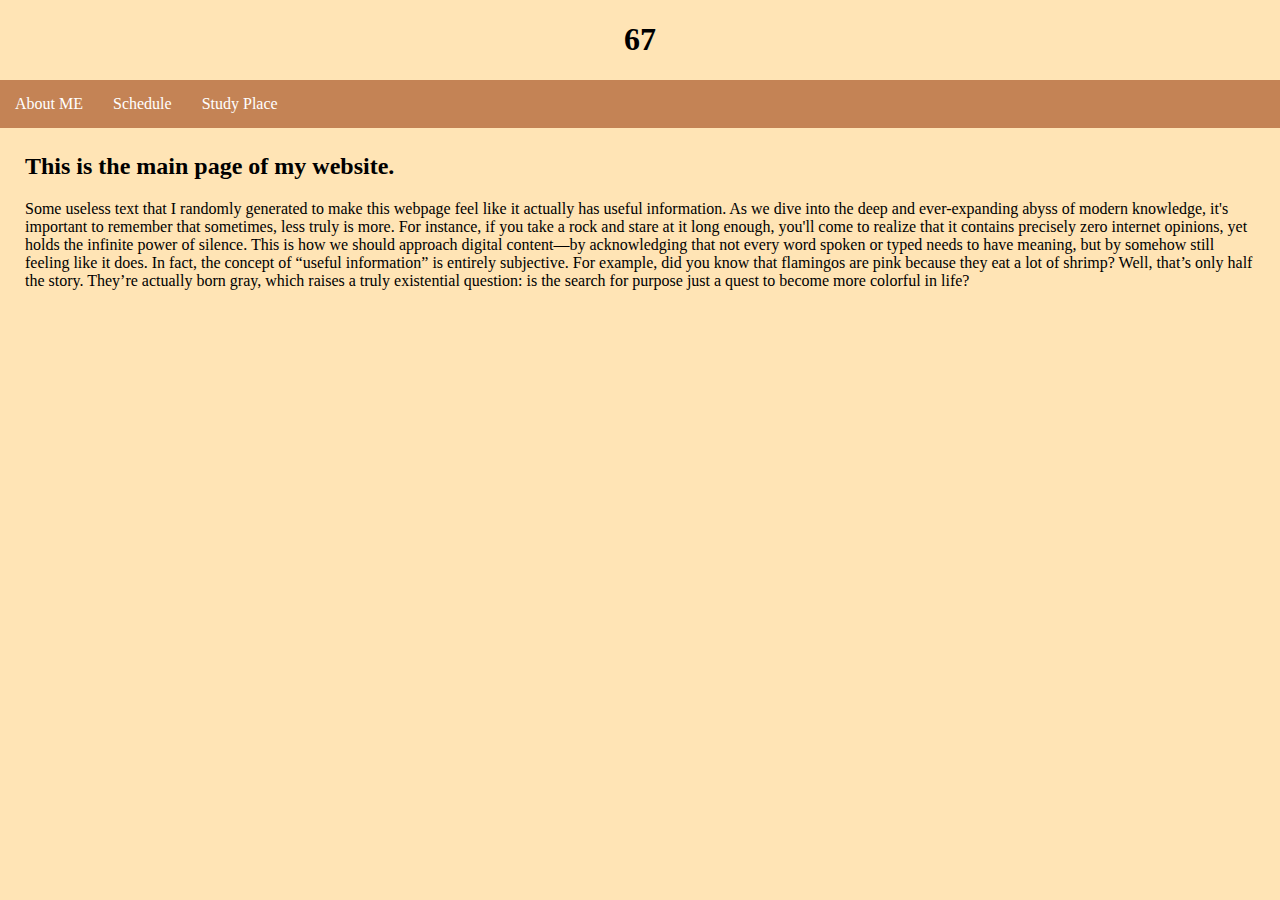
<file: index.html>
<!DOCTYPE html>
<head>
    <link rel="stylesheet" href="style.css">

    <title>My first Webpage</title>
</head>
<body>

    <h1>
        67
    </h1>

    <nav class = "navbar">
        <ul>
            <li> <a href="about.html"> About ME </a> </li>
            <li> <a href="schedule.html"> Schedule </a> </li>
            <li> <a href="aitu.html"> Study Place </a> </li>
        </ul>
    </nav>

    <main>
        <h2>
            This is the main page of my website.
        </h2>
        <p>
            Some useless text that I randomly generated to make this webpage feel like it actually has useful information. As we dive into the deep and ever-expanding abyss of modern knowledge, it's important to remember that sometimes, less truly is more. For instance, if you take a rock and stare at it long enough, you'll come to realize that it contains precisely zero internet opinions, yet holds the infinite power of silence. This is how we should approach digital content—by acknowledging that not every word spoken or typed needs to have meaning, but by somehow still feeling like it does. 
            In fact, the concept of “useful information” is entirely subjective. For example, did you know that flamingos are pink because they eat a lot of shrimp? Well, that’s only half the story. They’re actually born gray, which raises a truly existential question: is the search for purpose just a quest to become more colorful in life?
        </p>
    </main>
</body>
</html>
</file>
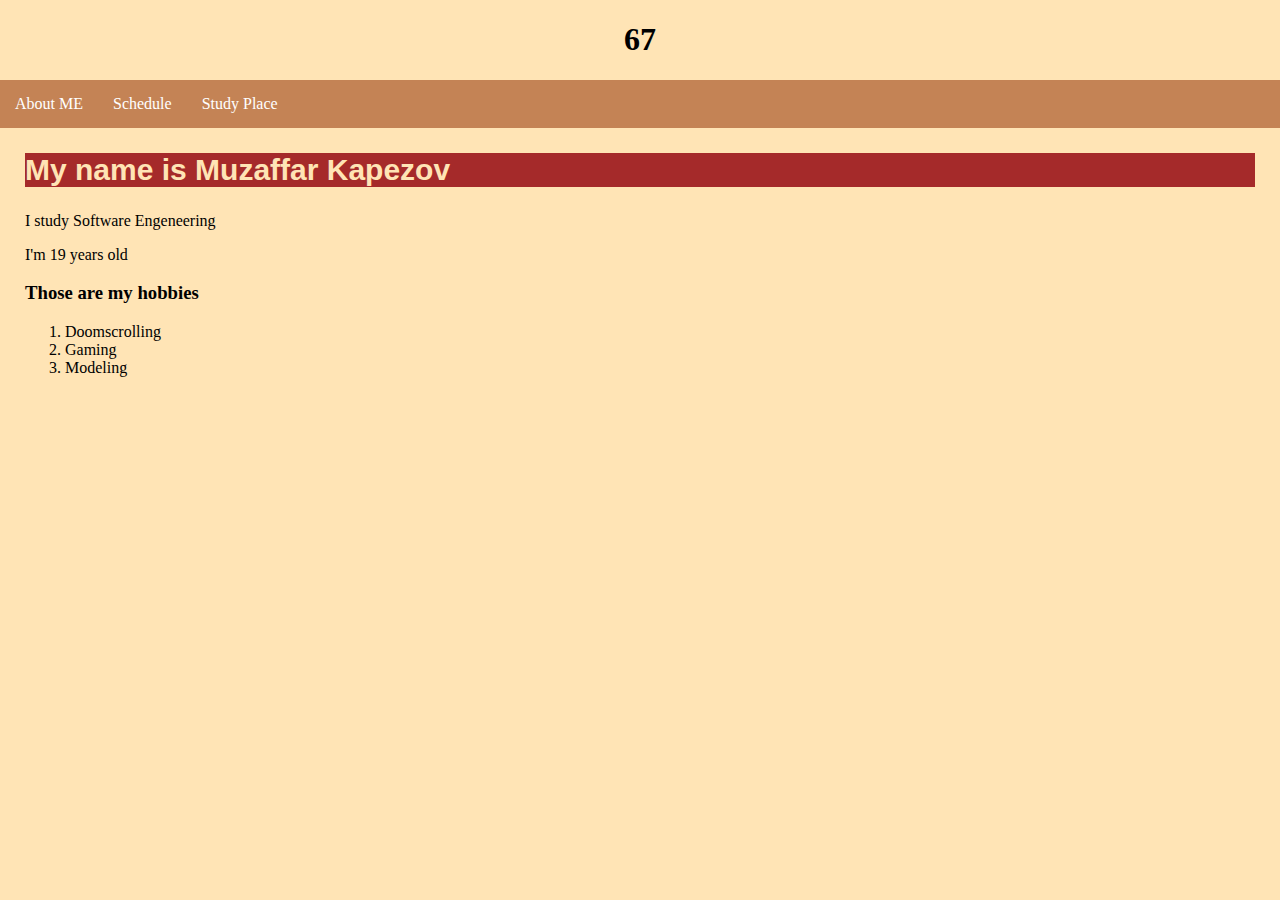
<file: about.html>
<!DOCTYPE html>
<head>
    <link rel="stylesheet" href="style.css">

    <title>My first Webpage</title>
</head>
<body>

    <h1>
        67
    </h1>

    <nav class = "navbar">
        <ul>
            <li> <a href="about.html"> About ME </a> </li>
            <li> <a href="schedule.html"> Schedule </a> </li>
            <li> <a href="aitu.html"> Study Place </a> </li>
        </ul>
    </nav>

    <main>
        <h2 id="my-info">
            My name is Muzaffar Kapezov
        </h2>
        <p>
            I study Software Engeneering
        </p>
        <p>
            I'm 19 years old
        </p>

        <h3>
            Those are my hobbies
        </h3>

        <ol>
            <li>
                Doomscrolling
            </li>
            <li>
                Gaming
            </li>
            <li>
                Modeling
            </li>
        </ol>

    </main>
</body>
</html>
</file>
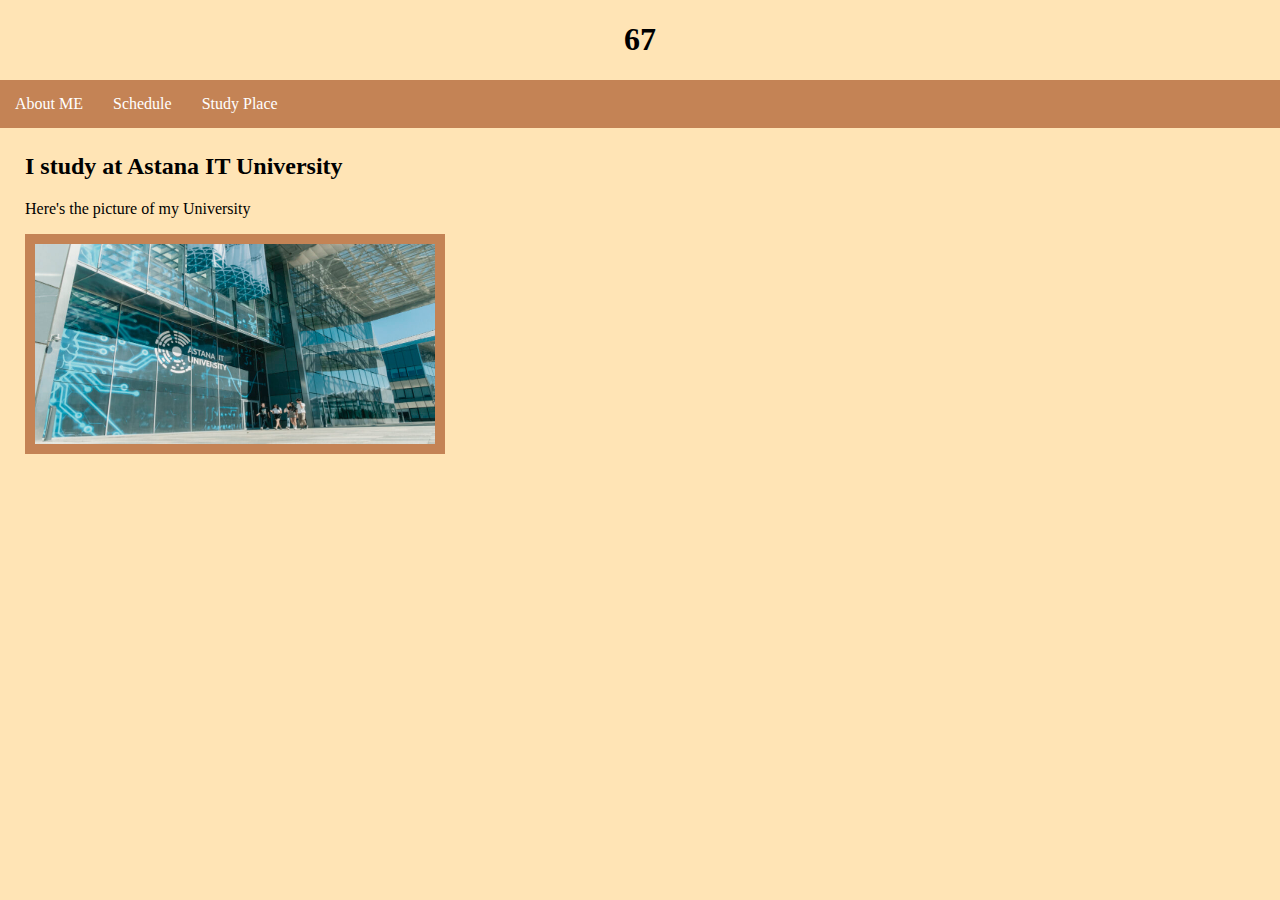
<file: aitu.html>
<!DOCTYPE html>
<head>
    <link rel="stylesheet" href="style.css">

    <title>My first Webpage</title>
</head>
<body>

    <h1>
        67
    </h1>

    <nav class = "navbar">
        <ul>
            <li> <a href="about.html"> About ME </a> </li>
            <li> <a href="schedule.html"> Schedule </a> </li>
            <li> <a href="aitu.html"> Study Place </a> </li>
        </ul>
    </nav>

    <main>
        <h2>
            I study at Astana IT University
        </h2>
        <p>Here's the picture of my University</p>
        <img src="aitu_image.png" class="image-layout">

    </main>
</body>
</html>
</file>
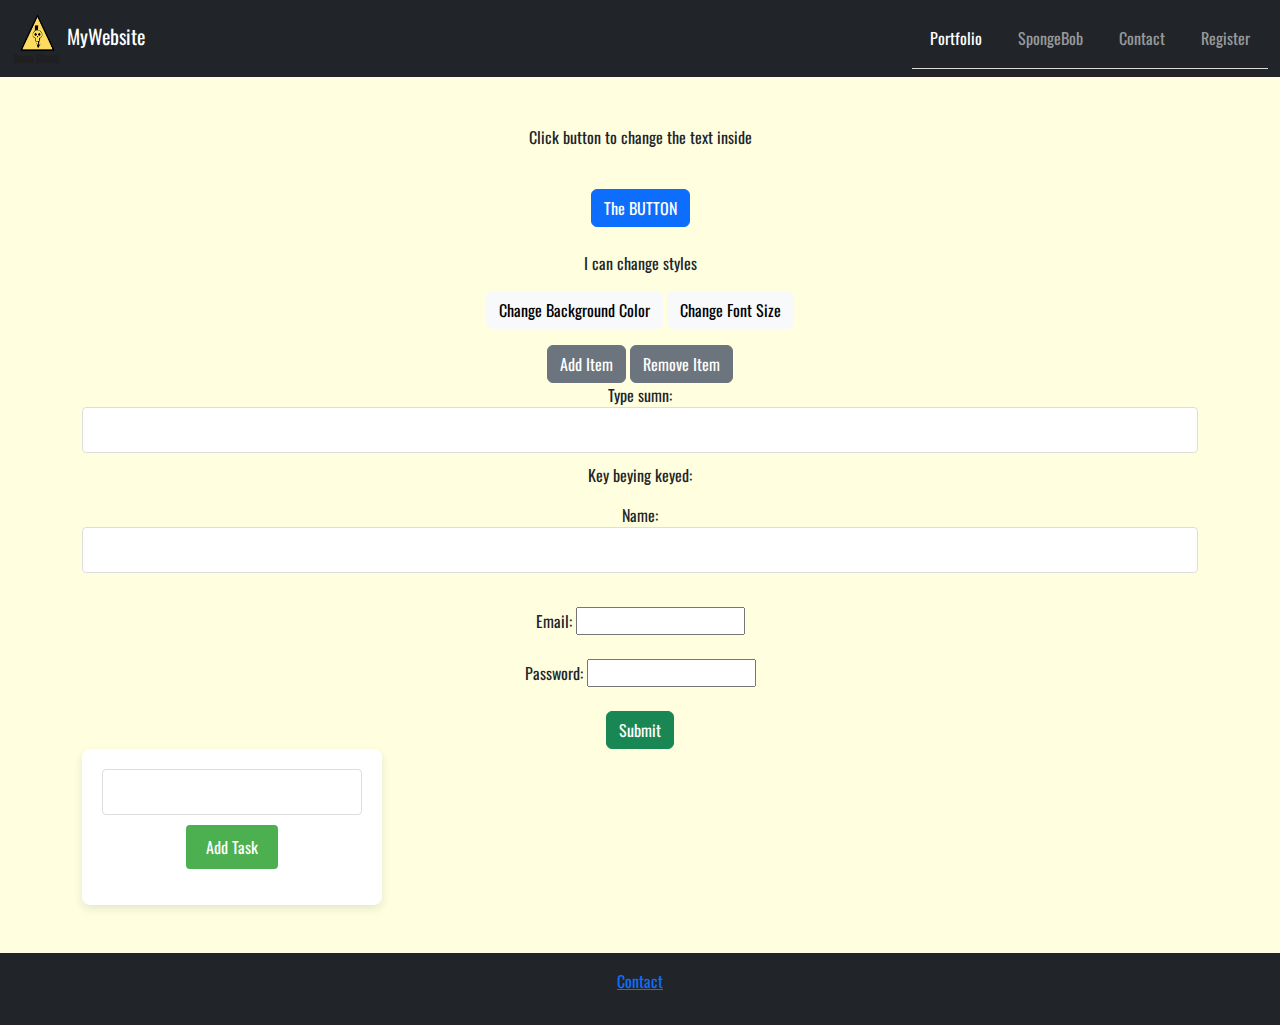
<file: assignment6.html>
<!DOCTYPE html>
<html lang="en">

<head>
    <meta charset="UTF-8">
    <meta name="viewport" content="width=device-width, initial-scale=1.0">
    <title>My First Webpage</title>

    <link href="https://cdn.jsdelivr.net/npm/bootstrap@5.3.3/dist/css/bootstrap.min.css" rel="stylesheet">

    <link rel="stylesheet" href="css_files/style.css">
    <link rel="stylesheet" href="css_files/assignment6.css">
    <link
        href="https://fonts.googleapis.com/css2?family=Roboto&family=DIN+Condensed&family=Oswald&family=Montserrat&display=swap"
        rel="stylesheet">
</head>

<body>

    <nav class="navbar navbar-expand-lg navbar-dark bg-dark">
        <div class="container-fluid">
            <a class="navbar-brand" href="index.html">
                <img src="images/Boneshock.png" alt="logo" width="50" height="50"
                    class="d-inline-block align-text-center">
                MyWebsite
            </a>

            <button class="navbar-toggler" type="button" data-bs-toggle="collapse" data-bs-target="#navbarNav">
                <span class="navbar-toggler-icon"></span>
            </button>

            <div class="collapse navbar-collapse justify-content-end" id="navbarNav">
                <ul class="navbar-nav">
                    <li class="nav-item"><a class="nav-link active" href="about.html">Portfolio</a></li>
                    <li class="nav-item"><a class="nav-link" href="spongebob.html">SpongeBob</a></li>
                    <li class="nav-item"><a class="nav-link" href="#footer-nav">Contact</a></li>
                    <li class="nav-item"><a class="nav-link" href="register.html">Register</a></li>
                </ul>
            </div>
        </div>
    </nav>

    <main class="container my-5 text-center">
        <div class="mb-3">
            <p id="text">Click button to change the text inside</p>
        </div>
        <br>
        <div>
            <button type="submit" class="btn btn-primary" onclick="changeText()">The BUTTON</button>
        </div>

        <br>

        <div id="container">
            <p id="text2">I can change styles</p>
            <button type="button" class="btn btn-light" id="changeColor">Change Background Color</button>
            <button type="button" class="btn btn-light" id="changeFontSize">Change Font Size</button>
        </div>

        <div>
            <ul id="itemList">

            </ul>

            <button type="button" class="btn btn-secondary" id="addItemButton">Add Item</button>
            <button type="button" class="btn btn-secondary" id="removeItemButton">Remove Item</button>
        </div>

        <div>
            <div id="joyBox">

            </div>
        </div>

        <div>
            <label for="inputField">Type sumn: </label>
            <input type="text" id="inputField">

            <p>Key beying keyed: <span id="displayValue"> </span></p>
        </div>

        <div>
            <form id="myForm" onsubmit="return validateForm()">
                <label for="name">Name:</label>
                <input type="text" id="name" name="name">
                <br><br>

                <label for="email">Email:</label>
                <input type="email" id="email" name="email">
                <br><br>

                <label for="password">Password:</label>
                <input type="password" id="password" name="password">
                <br><br>

                <input class="btn btn-success" type="submit" value="Submit">
            </form>

            <div id="error_message" class="error"></div>
        </div>

        <div class="app-container">
            <input type="text" id="taskInput">
            <button id="addTaskBtn">Add Task</button>
            <ul id="taskList"></ul>
        </div>
    </main>
    <!-- Footer -->
    <footer id="footer-nav" class="bg-dark text-white text-center py-3">
        <p><a href="contact.html">Contact</a></p>
    </footer>

    <!-- Bootstrap JS -->
    <script src="https://cdn.jsdelivr.net/npm/bootstrap@5.3.3/dist/js/bootstrap.bundle.min.js"></script>

    <script src="js_files/assignment6.js"></script>
</body>

</html>
</file>
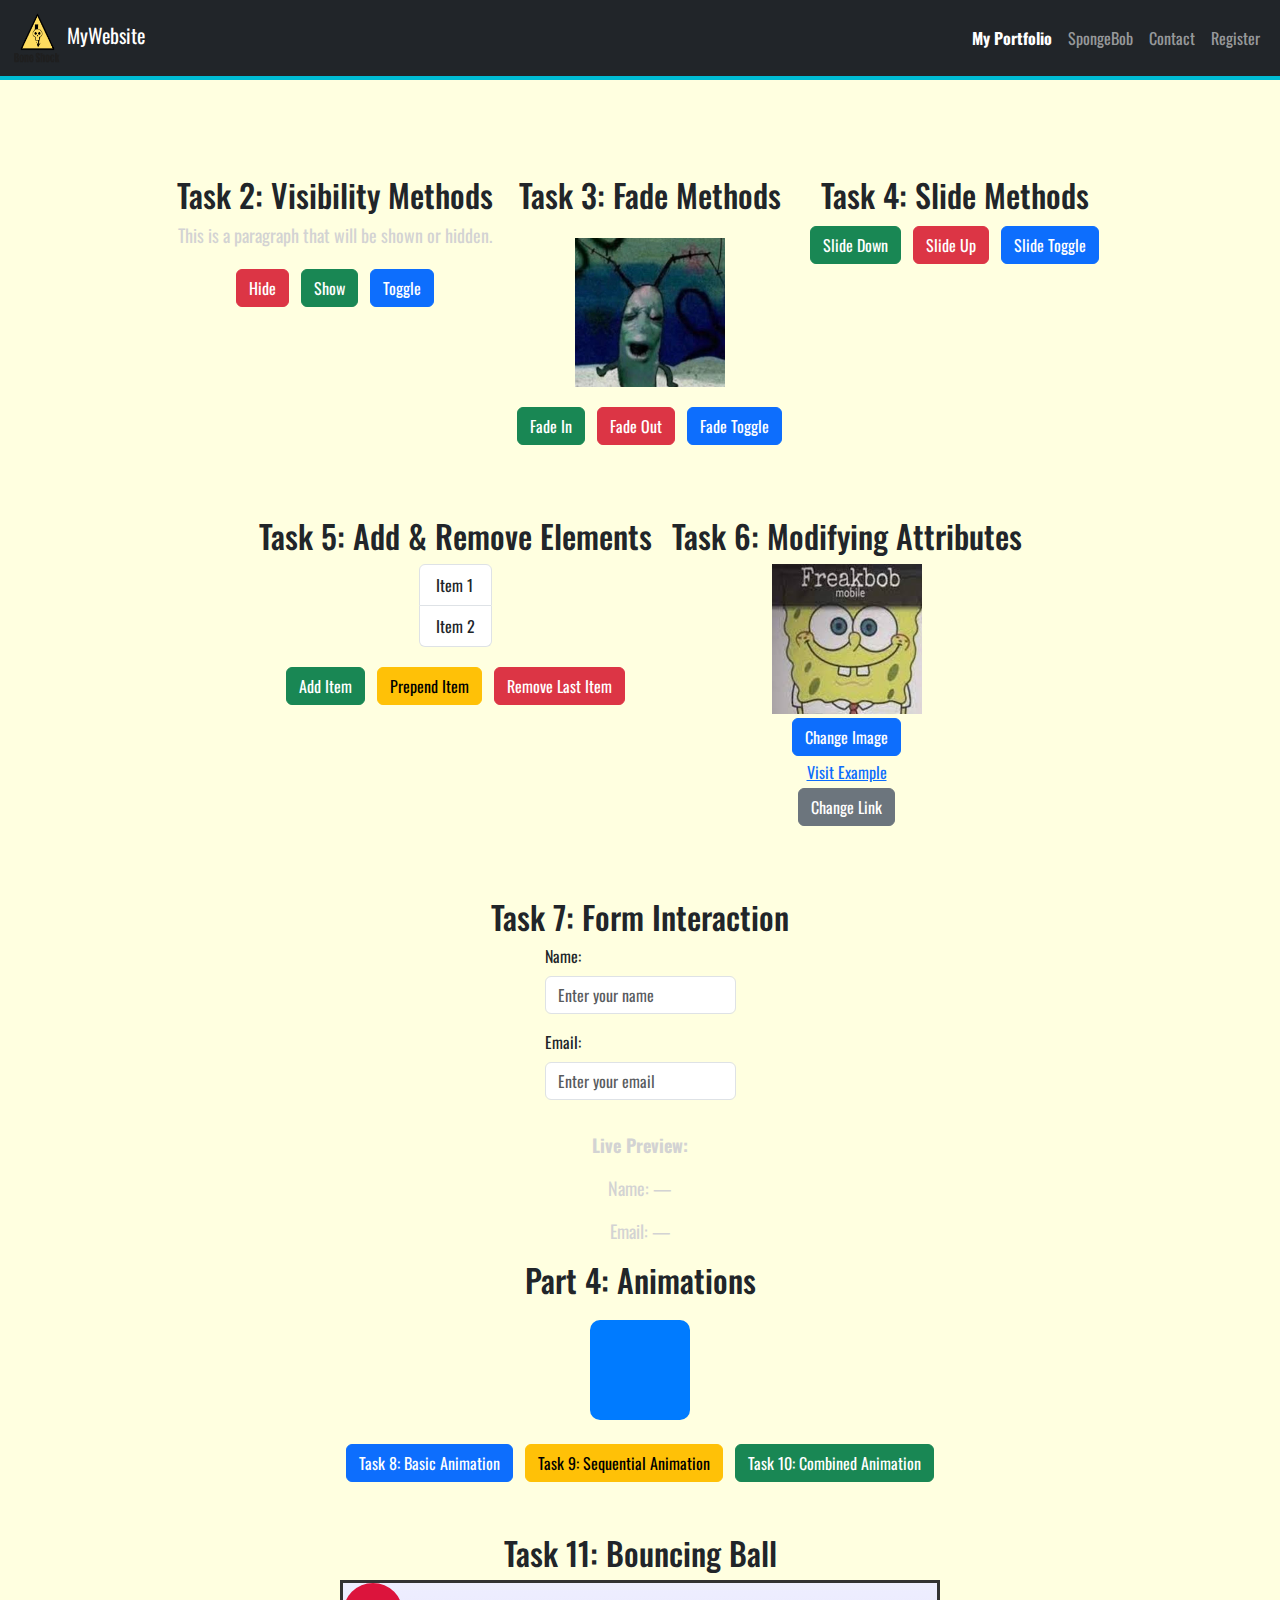
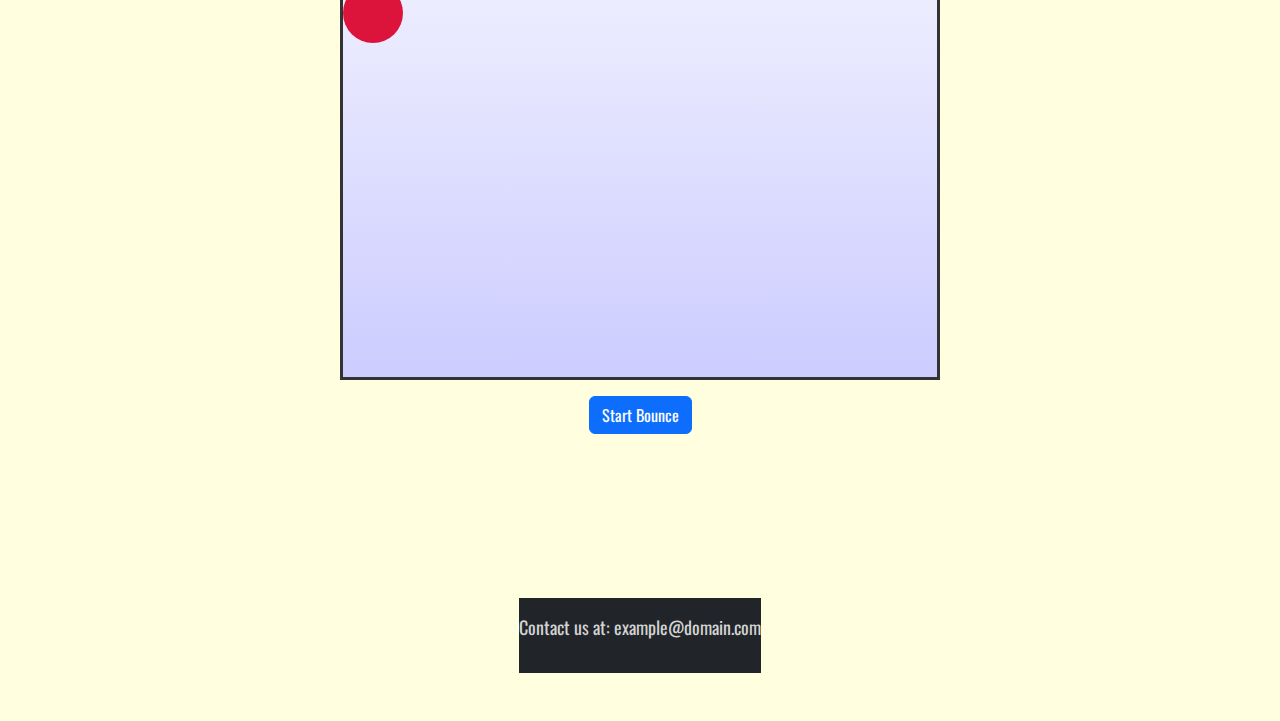
<file: assignment7.html>
<!DOCTYPE html>
<html lang="en">

<head>
    <meta charset="UTF-8">
    <meta name="viewport" content="width=device-width, initial-scale=1.0">
    <title>My First Webpage</title>

    <!-- Bootstrap CSS -->
    <link href="https://cdn.jsdelivr.net/npm/bootstrap@5.3.3/dist/css/bootstrap.min.css" rel="stylesheet">

    <!-- Custom CSS -->
    <link rel="stylesheet" href="css_files/style.css">
    <link rel="stylesheet" href="css_files/typography.css">

    <!-- Google Fonts -->
    <link
        href="https://fonts.googleapis.com/css2?family=Roboto&family=DIN+Condensed&family=Oswald&family=Montserrat&display=swap"
        rel="stylesheet">

    <script src="https://code.jquery.com/jquery-3.6.0.min.js"></script>
</head>

<body>

    <!-- NAVBAR -->
    <nav class="navbar navbar-expand-lg navbar-dark bg-dark">
        <div class="container-fluid">
            <a class="navbar-brand" href="index.html">
                <img src="images/Boneshock.png" alt="logo" width="50" height="50"
                    class="d-inline-block align-text-center">
                MyWebsite
            </a>

            <button class="navbar-toggler" type="button" data-bs-toggle="collapse" data-bs-target="#navbarNav">
                <span class="navbar-toggler-icon"></span>
            </button>

            <div class="collapse navbar-collapse justify-content-end" id="navbarNav">
                <ul class="navbar-nav">
                    <li class="nav-item"><a class="nav-link active" href="about.html">Portfolio</a></li>
                    <li class="nav-item"><a class="nav-link" href="spongebob.html">SpongeBob</a></li>
                    <li class="nav-item"><a class="nav-link" href="#footer-nav">Contact</a></li>
                    <li class="nav-item"><a class="nav-link" href="register.html">Register</a></li>
                </ul>
            </div>
        </div>
    </nav>


    <!-- MAIN -->
    <main class="container my-5 text-center">
        <main class="container my-5 text-center">

            <!-- Task 2: Visibility Methods -->
            <section id="visibility-demo" class="mb-5">
                <h2>Task 2: Visibility Methods</h2>
                <p id="myParagraph">This is a paragraph that will be shown or hidden.</p>
                <button id="hideBtn" class="btn btn-danger m-1">Hide</button>
                <button id="showBtn" class="btn btn-success m-1">Show</button>
                <button id="toggleBtn" class="btn btn-primary m-1">Toggle</button>
            </section>

            <!-- Task 3: Fade Methods -->
            <section id="fade-demo" class="mb-5">
                <h2>Task 3: Fade Methods</h2>
                <img id="myImage"
                    src="images\Spongebob\where-did-this-image-come-from-and-why-is-it-so-popular-v0-q5y7lmvv6j5e1.png"
                    alt="Example Image" width="150" class="my-3">
                <br>
                <button id="fadeInBtn" class="btn btn-success m-1">Fade In</button>
                <button id="fadeOutBtn" class="btn btn-danger m-1">Fade Out</button>
                <button id="fadeToggleBtn" class="btn btn-primary m-1">Fade Toggle</button>
            </section>

            <!-- Task 4: Slide Methods -->
            <section id="slide-demo">
                <h2>Task 4: Slide Methods</h2>
                <button id="slideDownBtn" class="btn btn-success m-1">Slide Down</button>
                <button id="slideUpBtn" class="btn btn-danger m-1">Slide Up</button>
                <button id="slideToggleBtn" class="btn btn-primary m-1">Slide Toggle</button>

                <div id="panel" class="mt-3 p-3 bg-light border" style="display:none;">
                    <p>This is a collapsible panel controlled by slide methods.</p>
                </div>
            </section>

            <!-- Task 5: Add & Remove Elements -->
            <section id="list-demo" class="mb-5 text-center">
                <h2>Task 5: Add & Remove Elements</h2>

                <ul id="myList" class="list-group d-inline-block text-start mb-3">
                    <li class="list-group-item">Item 1</li>
                    <li class="list-group-item">Item 2</li>
                </ul>
                <br>

                <button id="addItemBtn" class="btn btn-success m-1">Add Item</button>
                <button id="prependItemBtn" class="btn btn-warning m-1">Prepend Item</button>
                <button id="removeItemBtn" class="btn btn-danger m-1">Remove Last Item</button>
            </section>


            <!-- Task 6: Modifying Attributes -->
            <section id="attribute-demo" class="mb-5">
                <h2>Task 6: Modifying Attributes</h2>
                <img id="switchImage" src="images\Spongebob\freakbob.png" width="150">
                <br>
                <button id="changeImageBtn" class="btn btn-primary m-1">Change Image</button>
                <br>
                <a id="myLink" href="https://admission.astanait.edu.kz/" target="_blank">Visit Example</a>
                <br>
                <button id="changeLinkBtn" class="btn btn-secondary m-1">Change Link</button>
            </section>

            <!-- Task 7: Form Interaction -->
            <section id="form-demo" class="mb-5">
                <h2>Task 7: Form Interaction</h2>
                <form id="userForm" class="d-inline-block text-start">
                    <div class="mb-3">
                        <label for="nameInput" class="form-label">Name:</label>
                        <input type="text" id="nameInput" class="form-control" placeholder="Enter your name">
                    </div>
                    <div class="mb-3">
                        <label for="emailInput" class="form-label">Email:</label>
                        <input type="email" id="emailInput" class="form-control" placeholder="Enter your email">
                    </div>
                </form>

                <div id="liveOutput" class="mt-3">
                    <p><strong>Live Preview:</strong></p>
                    <p>Name: <span id="displayName">—</span></p>
                    <p>Email: <span id="displayEmail">—</span></p>
                </div>

                <!-- Task 8–10: jQuery Animations -->
                <section id="animation-demo" class="mb-5 text-center">
                    <h2>Part 4: Animations</h2>

                    <div id="animateBox" style="
                    width: 100px;
                    height: 100px;
                    background-color: #007bff;
                    position: relative;
                    margin: 20px auto;
                    border-radius: 10px;"></div>

                    <button id="basicAnimBtn" class="btn btn-primary m-1">Task 8: Basic Animation</button>
                    <button id="sequentialAnimBtn" class="btn btn-warning m-1">Task 9: Sequential Animation</button>
                    <button id="combinedAnimBtn" class="btn btn-success m-1">Task 10: Combined Animation</button>
                </section>

                <!-- Task 11: Bouncing Ball -->
                <section id="ball-demo" class="text-center mb-5">
                    <h2>Task 11: Bouncing Ball</h2>

                    <div id="ball-container"
                        style="width: 600px; height: 400px; border: 3px solid #333; position: relative; margin: 0 auto; overflow: hidden; background: linear-gradient(180deg, #eef, #ccf);">

                        <div id="ball"
                            style="width:60px; height:60px; background-color:crimson; border-radius:50%; position:absolute; left:0; top:0;">
                        </div>
                    </div>

                    <button id="startBounceBtn" class="btn btn-primary mt-3">Start Bounce</button>
                </section>

        </main>


        <!-- FOOTER -->
        <footer id="footer-nav" class="bg-dark text-white text-center py-3">
            <p>Contact: 241318@astanait.edu.kz</p>
        </footer>

        <!-- Bootstrap JS -->
        <script src="https://cdn.jsdelivr.net/npm/bootstrap@5.3.3/dist/js/bootstrap.bundle.min.js"></script>

        <script src="js_files/jquery.js"></script>
</body>

</html>
</file>
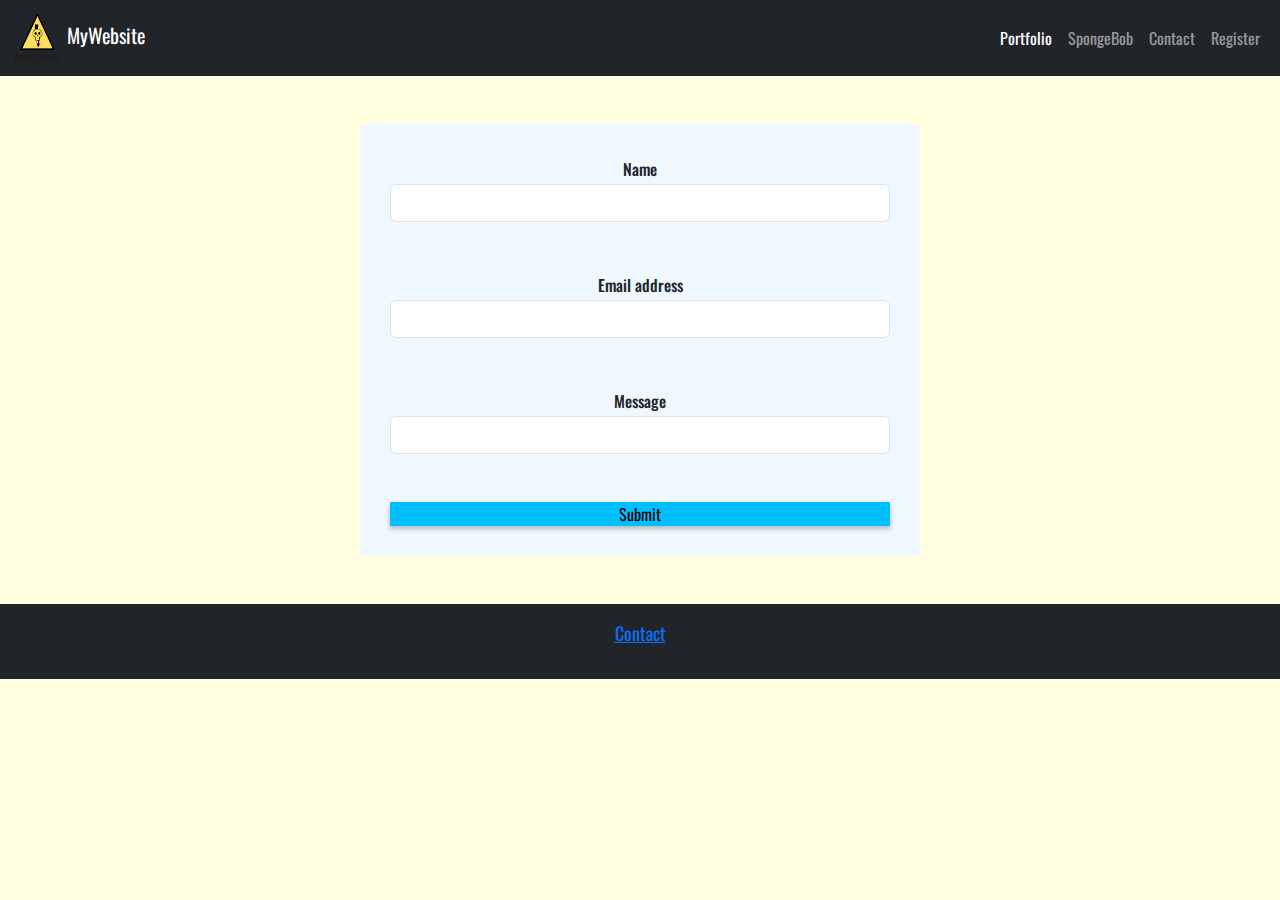
<file: contact.html>
<!DOCTYPE html>
<html lang="en">

<head>
    <meta charset="UTF-8">
    <meta name="viewport" content="width=device-width, initial-scale=1.0">
    <title>My First Webpage</title>

    <link href="https://cdn.jsdelivr.net/npm/bootstrap@5.3.3/dist/css/bootstrap.min.css" rel="stylesheet">

    <link rel="stylesheet" href="css_files/style.css">
    <link rel="stylesheet" href="css_files/typography.css">
    <link rel="stylesheet" href="css_files/contact.css">
    <link
        href="https://fonts.googleapis.com/css2?family=Roboto&family=DIN+Condensed&family=Oswald&family=Montserrat&display=swap"
        rel="stylesheet">
</head>

<body>

    <nav class="navbar navbar-expand-lg navbar-dark bg-dark">
        <div class="container-fluid">
            <a class="navbar-brand" href="index.html">
                <img src="images/Boneshock.png" alt="logo" width="50" height="50"
                    class="d-inline-block align-text-center">
                MyWebsite
            </a>

            <button class="navbar-toggler" type="button" data-bs-toggle="collapse" data-bs-target="#navbarNav">
                <span class="navbar-toggler-icon"></span>
            </button>

            <div class="collapse navbar-collapse justify-content-end" id="navbarNav">
                <ul class="navbar-nav">
                    <li class="nav-item"><a class="nav-link active" href="about.html">Portfolio</a></li>
                    <li class="nav-item"><a class="nav-link" href="spongebob.html">SpongeBob</a></li>
                    <li class="nav-item"><a class="nav-link" href="#footer-nav">Contact</a></li>
                    <li class="nav-item"><a class="nav-link" href="register.html">Register</a></li>
                </ul>
            </div>
        </div>
    </nav>

    <main class="container my-5 text-center">
        <div>

            <form id="contact" method="POST">

                <div class="form-group">
                    <label for="name">Name</label>
                    <input type="name" class="form-control" id="name" aria-describedby="emailHelp" required>
                    <div class="invalid-feedback">
                        you wrong
                    </div>
                </div>
                <br><br>

                <div class="form-group">
                    <label for="mail">Email address</label>
                    <input type="email" class="form-control" id="mail" aria-describedby="emailHelp">
                    <div class="invalid-feedback">
                        you wrong
                    </div>
                </div>
                <br><br>

                <div class="form-group">
                    <label for="msg">Message</label>
                    <input type="msg" class="form-control" id="msg" aria-describedby="emailHelp" required
                        maxlength="50">
                    <div class="invalid-feedback">
                        you wrong
                    </div>
                </div>
                <br><br>
                <button type="submit">Submit</button>
            </form>

        </div>
    </main>

    <!-- Footer -->
    <footer id="footer-nav" class="bg-dark text-white text-center py-3">
        <p><a href="contact.html">Contact</a></p>
    </footer>

    <!-- Bootstrap JS -->
    <script src="https://cdn.jsdelivr.net/npm/bootstrap@5.3.3/dist/js/bootstrap.bundle.min.js"></script>

    <script src="js_files/validation.js"></script>
</body>

</html>
</file>
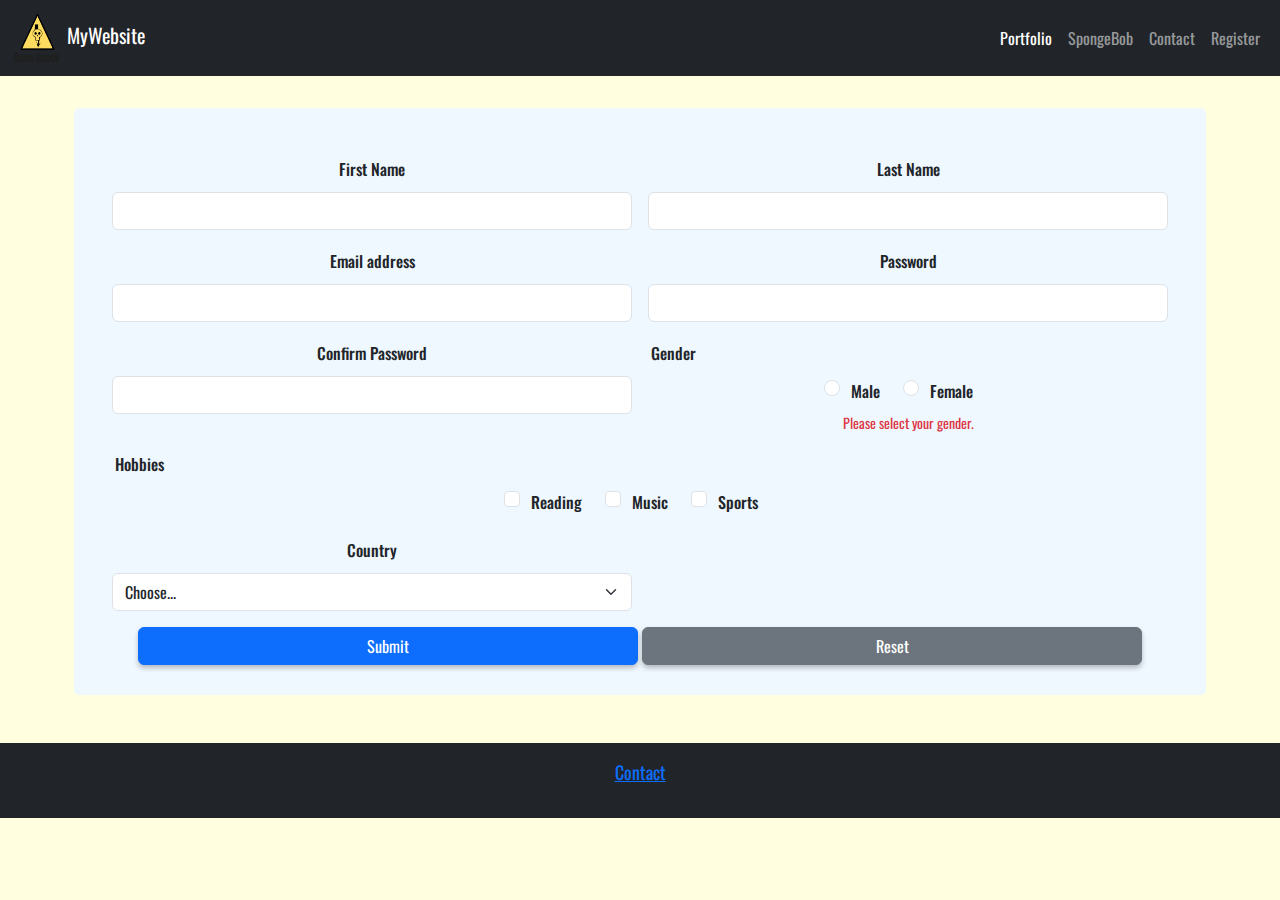
<file: register.html>
<!DOCTYPE html>
<html lang="en">

<head>
    <meta charset="UTF-8">
    <meta name="viewport" content="width=device-width, initial-scale=1.0">
    <title>My First Webpage</title>

    <link href="https://cdn.jsdelivr.net/npm/bootstrap@5.3.3/dist/css/bootstrap.min.css" rel="stylesheet">

    <link rel="stylesheet" href="css_files/style.css">
    <link rel="stylesheet" href="css_files/typography.css">
    <link rel="stylesheet" href="css_files/contact.css">
    <link
        href="https://fonts.googleapis.com/css2?family=Roboto&family=DIN+Condensed&family=Oswald&family=Montserrat&display=swap"
        rel="stylesheet">
</head>

<body>

    <nav class="navbar navbar-expand-lg navbar-dark bg-dark">
        <div class="container-fluid">
            <a class="navbar-brand" href="index.html">
                <img src="images/Boneshock.png" alt="logo" width="50" height="50"
                    class="d-inline-block align-text-center">
                MyWebsite
            </a>

            <button class="navbar-toggler" type="button" data-bs-toggle="collapse" data-bs-target="#navbarNav">
                <span class="navbar-toggler-icon"></span>
            </button>

            <div class="collapse navbar-collapse justify-content-end" id="navbarNav">
                <ul class="navbar-nav">
                    <li class="nav-item"><a class="nav-link active" href="about.html">Portfolio</a></li>
                    <li class="nav-item"><a class="nav-link" href="spongebob.html">SpongeBob</a></li>
                    <li class="nav-item"><a class="nav-link" href="#footer-nav">Contact</a></li>
                    <li class="nav-item"><a class="nav-link" href="register.html">Register</a></li>
                </ul>
            </div>
        </div>
    </nav>

    <main class="container my-5 text-center">
        <div>

            <form id="contact" class="row g-3 needs-validation" novalidate>

                <!-- First Name -->
                <div class="col-md-6">
                    <label for="firstName" class="form-label">First Name</label>
                    <input type="text" class="form-control" id="firstName" required>
                    <div class="invalid-feedback">Please enter your first name.</div>
                </div>

                <!-- Last Name -->
                <div class="col-md-6">
                    <label for="lastName" class="form-label">Last Name</label>
                    <input type="text" class="form-control" id="lastName" required>
                    <div class="invalid-feedback">Please enter your last name.</div>
                </div>

                <!-- Email -->
                <div class="col-md-6">
                    <label for="email" class="form-label">Email address</label>
                    <input type="email" class="form-control" id="email" required>
                    <div class="invalid-feedback">Please provide a valid email.</div>
                </div>

                <!-- Password -->
                <div class="col-md-6">
                    <label for="password" class="form-label">Password</label>
                    <input type="password" class="form-control" id="password" required minlength="6">
                    <div class="invalid-feedback">Password must be at least 6 characters.</div>
                </div>

                <!-- Confirm Password -->
                <div class="col-md-6">
                    <label for="confirmPassword" class="form-label">Confirm Password</label>
                    <input type="password" class="form-control" id="confirmPassword" required minlength="6">
                    <div class="invalid-feedback">Please confirm your password.</div>
                </div>

                <!-- Gender -->
                <div class="col-md-6">
                    <label class="form-label d-block">Gender</label>
                    <div class="form-check form-check-inline">
                        <input class="form-check-input" type="radio" name="gender" id="genderMale" value="male"
                            required>
                        <label class="form-check-label" for="genderMale">Male</label>
                    </div>
                    <div class="form-check form-check-inline">
                        <input class="form-check-input" type="radio" name="gender" id="genderFemale" value="female"
                            required>
                        <label class="form-check-label" for="genderFemale">Female</label>
                    </div>
                    <div class="invalid-feedback d-block">Please select your gender.</div>
                </div>

                <!-- Hobbies -->
                <div class="col-md-12">
                    <label class="form-label d-block">Hobbies</label>
                    <div class="form-check form-check-inline">
                        <input class="form-check-input" type="checkbox" id="hobbyReading" value="reading">
                        <label class="form-check-label" for="hobbyReading">Reading</label>
                    </div>
                    <div class="form-check form-check-inline">
                        <input class="form-check-input" type="checkbox" id="hobbyMusic" value="music">
                        <label class="form-check-label" for="hobbyMusic">Music</label>
                    </div>
                    <div class="form-check form-check-inline">
                        <input class="form-check-input" type="checkbox" id="hobbySports" value="sports">
                        <label class="form-check-label" for="hobbySports">Sports</label>
                    </div>
                </div>

                <!-- Country -->
                <div class="col-md-6">
                    <label for="country" class="form-label">Country</label>
                    <select class="form-select" id="country" required>
                        <option value="">Choose...</option>
                        <option value="us">AMERICA RAHHHH</option>
                        <option value="uk">Bri'ish</option>
                        <option value="in">Kazakhstan</option>
                        <option value="ca">Canada</option>
                    </select>
                    <div class="invalid-feedback">Please select a country.</div>
                </div>

                <!-- Buttons -->
                <div class="col-12">
                    <button class="btn btn-primary" type="submit">Submit</button>
                    <button class="btn btn-secondary" type="reset">Reset</button>
                </div>

            </form>


        </div>
    </main>

    <!-- Footer -->
    <footer id="footer-nav" class="bg-dark text-white text-center py-3">
        <p><a href="contact.html">Contact</a></p>
    </footer>

    <!-- Bootstrap JS -->
    <script src="https://cdn.jsdelivr.net/npm/bootstrap@5.3.3/dist/js/bootstrap.bundle.min.js"></script>

    <script src="js_files/register_validation.js"></script>
</body>

</html>
</file>
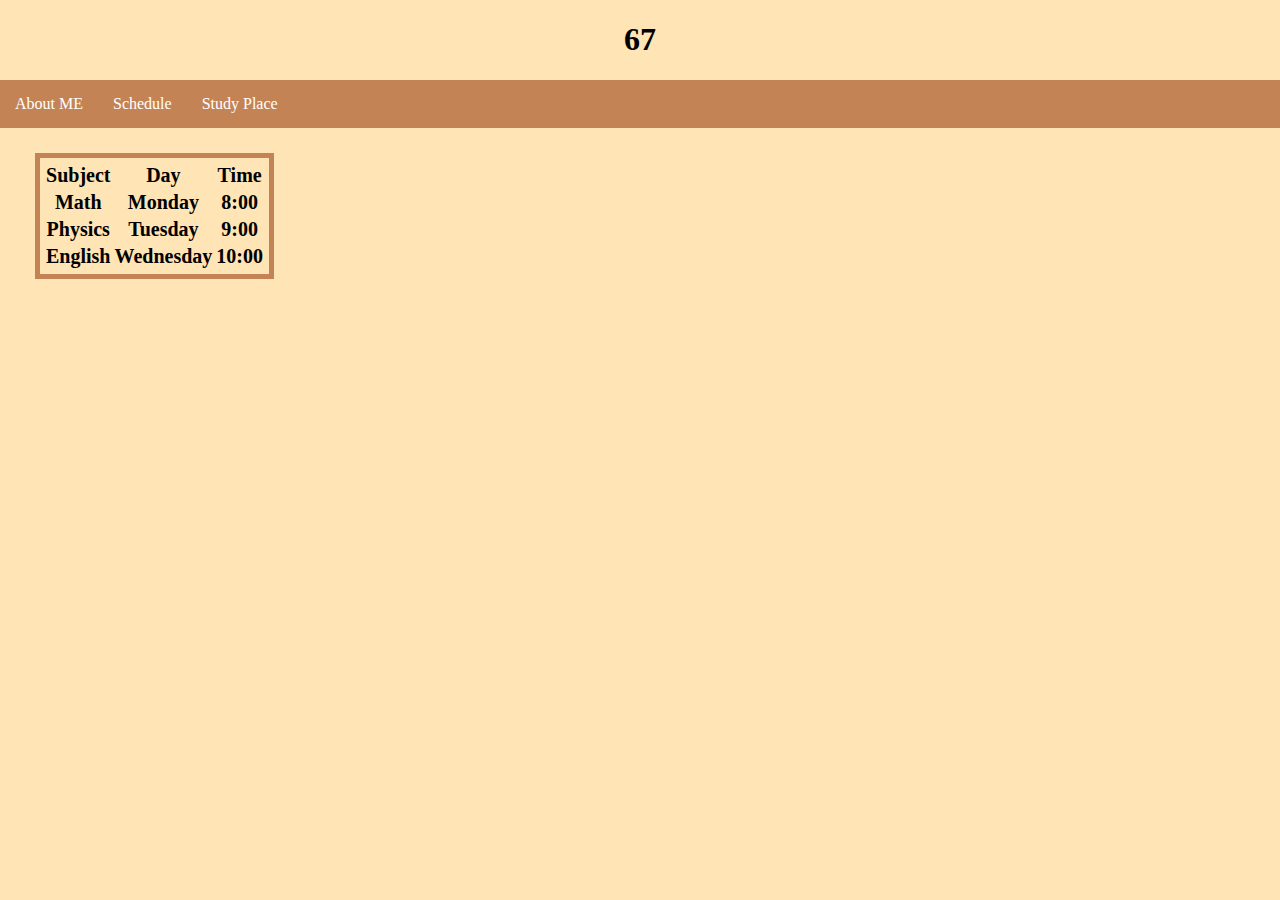
<file: schedule.html>
<!DOCTYPE html>
<head>
    <link rel="stylesheet" href="style.css">

    <title>My first Webpage</title>
</head>
<body>

    <h1>
        67
    </h1>

    <nav class = "navbar">
        <ul>
            <li> <a href="about.html"> About ME </a> </li>
            <li> <a href="schedule.html"> Schedule </a> </li>
            <li> <a href="aitu.html"> Study Place </a> </li>
        </ul>
    </nav>

    <main>
        <table class="table-box">
            <tr>
                <th>
                    Subject
                </th>
                <th>
                    Day
                </th>
                <th>
                    Time
                </th>
            </tr>

            <tr>
                <th>
                    Math
                </th>
                <th>
                    Monday
                </th>
                <th>
                    8:00
                </th>
            </tr>

            <tr>
                <th>
                    Physics
                </th>
                <th>
                    Tuesday
                </th>
                <th>
                    9:00
                </th>
            </tr>

            <tr>
                <th>
                    English
                </th>
                <th>
                    Wednesday
                </th>
                <th>
                    10:00
                </th>
            </tr>
        </table>
    </main>
</body>
</html>
</file>
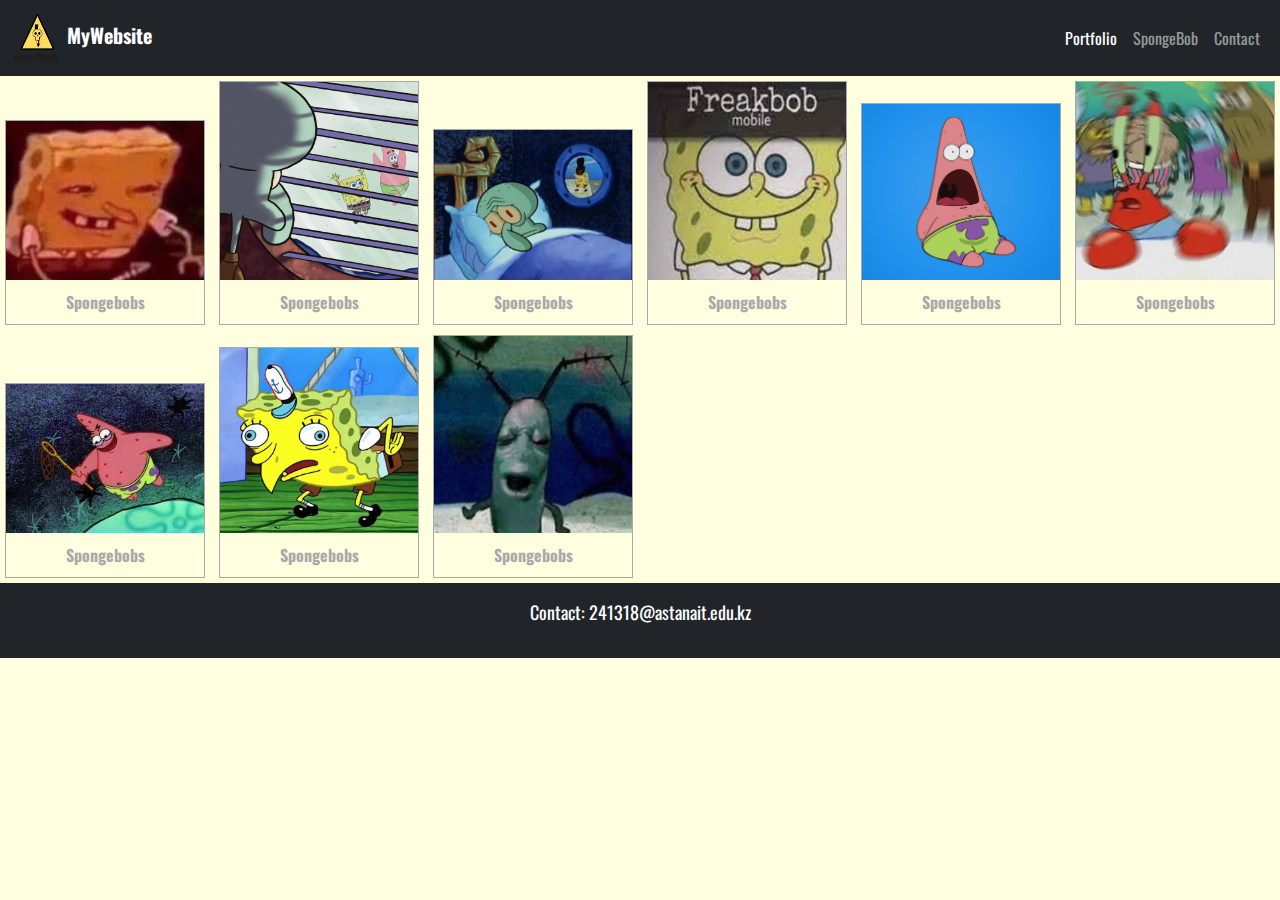
<file: spongebob.html>
<!DOCTYPE html>
<html lang="en">
<head>
	<meta charset="UTF-8">
	<meta name="viewport" content="width=device-width, initial-scale=1.0">
	<title>My First Webpage</title>


	<link href="https://cdn.jsdelivr.net/npm/bootstrap@5.3.3/dist/css/bootstrap.min.css" rel="stylesheet">


	<link rel="stylesheet" href="css_files/style.css">
	<link rel="stylesheet" href="css_files/typography.css">
    <link rel="stylesheet" href="css_files\gallery.css">
	<link href="https://fonts.googleapis.com/css2?family=Roboto&family=DIN+Condensed&family=Oswald&family=Montserrat&display=swap" rel="stylesheet">
</head>
<body>

	
	<nav class="navbar navbar-expand-lg navbar-dark bg-dark">
		<div class="container-fluid">
			<a class="navbar-brand" href="index.html">
				<img src="images/Boneshock.png" alt="logo" width="50" height="50" class="d-inline-block align-text-center">
				MyWebsite
			</a>

			<button class="navbar-toggler" type="button" data-bs-toggle="collapse" data-bs-target="#navbarNav">
				<span class="navbar-toggler-icon"></span>
			</button>

			<div class="collapse navbar-collapse justify-content-end" id="navbarNav">
				<ul class="navbar-nav">
					<li class="nav-item"><a class="nav-link active" href="about.html">Portfolio</a></li>
					<li class="nav-item"><a class="nav-link" href="spongebob.html">SpongeBob</a></li>
					<li class="nav-item"><a class="nav-link" href="#footer-nav">Contact</a></li>
				</ul>
			</div>
		</div>
	</nav>

	
	<main id="main-nav">
            <div class="gallery">
                <a target="_blank" href="images\Spongebob\5d2cd0ec970e72f5b575bcc6b4671311ed4b518e_hq.png">
                <img src="images\Spongebob\5d2cd0ec970e72f5b575bcc6b4671311ed4b518e_hq.png" alt="SpongeBob">
                <div class="description">Spongebobs</div>
                </a>
            </div>
            <div class="gallery">
                <a target="_blank" href="images\Spongebob\32ff772d84fb458e6f57a5cae94d91e8.png">
                <img src="images\Spongebob\32ff772d84fb458e6f57a5cae94d91e8.png">
                <div class="description">Spongebobs</div>
                </a>
            </div>
            <div class="gallery">
                <a target="_blank" href="images\Spongebob\Cowboy-SpongeBob-meme-5.png">
                <img src="images\Spongebob\Cowboy-SpongeBob-meme-5.png">
                <div class="description">Spongebobs</div>
                </a>
            </div>
            <div class="gallery">
                <a target="_blank" href="images\Spongebob\freakbob.png">
                <img src="images\Spongebob\freakbob.png" alt="SpongeBob">
                <div class="description">Spongebobs</div>
                </a>
            </div>
            <div class="gallery">
                <a target="_blank" href="images\Spongebob\HD-wallpaper-patrick-star-meme-spongebob.png">
                <img src="images\Spongebob\HD-wallpaper-patrick-star-meme-spongebob.png" alt="SpongeBob">
                <div class="description">Spongebobs</div>
                </a>
            </div>
            <div class="gallery">
                <a target="_blank" href="images\Spongebob\image.png">
                <img src="images\Spongebob\image.png">
                <div class="description">Spongebobs</div>
                </a>
            </div>
            <div class="gallery">
                <a target="_blank" href="images\Spongebob\patrickface.png">
                <img src="images\Spongebob\patrickface.png" alt="SpongeBob">
                <div class="description">Spongebobs</div>
                </a>
            </div>
        <div class="gallery">
            <a target="_blank" href="images\Spongebob\static.tvtropes.png">
            <img src="images\Spongebob\static.tvtropes.png" alt="SpongeBob">
            <div class="description">Spongebobs</div>
            </a>
        </div>
        <div class="gallery">
            <a target="_blank" href="images\Spongebob\where-did-this-image-come-from-and-why-is-it-so-popular-v0-q5y7lmvv6j5e1.png">
            <img src="images\Spongebob\where-did-this-image-come-from-and-why-is-it-so-popular-v0-q5y7lmvv6j5e1.png">
            <div class="description">Spongebobs</div>
            </a>
        </div>
    </main>

	<!-- Footer -->
	<footer id="footer-nav" class="bg-dark text-white text-center py-3">
		<p>Contact: 241318@astanait.edu.kz</p>
	</footer>

	<!-- Bootstrap JS -->
	<script src="https://cdn.jsdelivr.net/npm/bootstrap@5.3.3/dist/js/bootstrap.bundle.min.js"></script>
</body>
</html>
</file>
<file: style.css>
/*integrated */

h1{
    text-align: center;
}

body {
    background-color: moccasin;
    margin: 0px;
}
main{
    margin:25px;
}

th{
    font-size:20px;
}

/*my classes */

.navbar ul{
    list-style-type: none;
    background-color: rgb(196, 131, 85);
    padding:0px;
    margin:0px;
    overflow:hidden;
}

.navbar a{
    color:white;
    text-decoration: none;
    padding: 15px;
    display: block;
    text-align: center;
}
.navbar a:hover{
    background-color:rgb(129, 87, 58);
}
.navbar li{
    float:left
}

.base{
    font-family:'Times New Roman', Times, serif;
    color:brown
}

.base p{
    font-size: 15px;
}

.table-box{
    padding: 3px;
    border: 5px solid rgb(196, 131, 85);
    margin: 10px;

    width: 200px;
    height: 100px;
}
.image-layout{
    width: 400px;
    height: 200px;
    border: 10px solid rgb(196, 131, 85);
}

/*my ids */
#my-info{
    font-family:Impact, Haettenschweiler, 'Arial Narrow Bold', sans-serif;
    font-size:30px;
    color:moccasin;
    background-color: brown;
}
</file>
<file: css_files/style.css>
*{
    margin:0px;
    padding:0px;
    box-sizing: border-box;
    font-family: "Oswald", sans-serif;
}

/* CARDS */
.card-container{
    display: flex;
    justify-content: center;
    flex-wrap: wrap;
    margin-top: 100px;
}


.card{
    width:325px;
    background-color:aliceblue;
    border-radius: 8px;
    overflow:hidden;
    box-sizing: 0px 2px 4px rgba(0, 0, 0, 0.2);
    margin: 20px;
    transition: 0.5s;
    transform: scale(1. 1);
}
.card img{
    width: 100%;
    height: auto;
}
.card:hover{
    box-shadow: 0 4px 18px 0 rgba(0,0,0,0.4);
    transition: 0.5s;
    transform: scale(1.1, 1.1) rotate(3deg);
}

.card-content{
    padding: 16px;
}
.card-content h3{
    font-size:28px;
    margin-bottom: 8px;
}
.card-content p{
    color:gray;
    font-size: 15px;
    line-height: 1.3;
}
.card-content .btn{
    display:inline-block;
    padding:8px 16px;
    background-color:darkslateblue;
    text-decoration: none;
    border-radius: 4px;
    margin-top: 16px;
    color:white;
}

/* BASE SETTINGS */

body {
    background-color:lightyellow ;
    margin: 0px;
}

.base{
    font-family:'Oswald', sans-serif;
    color:rgb(31,31,31);
}

.base p{
    font-size: 15px;
}

.table-box{
    padding: 3px;
    border: 5px solid rgb(196, 131, 85);
    margin: 10px;

    width: 200px;
    height: 100px;
}
.image-layout{
    width: 400px;
    height: 200px;
    border: 10px solid rgb(196, 131, 85);
}

/* VERTICAL NAVIGATION */
.ver-nav ul {
  list-style-type: none;
  margin: 0;
  padding: 0;
  width: 200px;
  background-color: #f1f1f1;
}

.ver-nav li a {
  display: block;
  color: black;
  padding: 8px 16px;
  text-decoration: none;
}

.ver-nav li a:hover {
  background-color: #555555;
  color: white;
}
</file>
<file: css_files/assignment6.css>
.app-container {
    background-color: white;
    padding: 20px;
    border-radius: 8px;
    box-shadow: 0 4px 8px rgba(0, 0, 0, 0.1);
    width: 300px;
    text-align: center;
}

input[type="text"] {
    width: 100%;
    padding: 10px;
    margin-bottom: 10px;
    border: 1px solid #ddd;
    border-radius: 4px;
}

button {
    padding: 10px 20px;
    background-color: #4CAF50;
    color: white;
    border: none;
    border-radius: 4px;
    cursor: pointer;
}

button:hover {
    background-color: #45a049;
}

ul {
    list-style-type: none;
    padding: 0;
}

li {
    display: flex;
    justify-content: space-between;
    align-items: center;
    padding: 10px;
    border-bottom: 1px solid #ddd;
}

li.completed {
    text-decoration: line-through;
    color: grey;
}

.delete-btn {
    background-color: #ff4d4d;
    color: white;
    border: none;
    padding: 5px 10px;
    border-radius: 4px;
    cursor: pointer;
}

.delete-btn:hover {
    background-color: #e60000;
}
</file>
<file: css_files/typography.css>
body {
  font-family: "Oswald", sans-serif;
}


h1 {
  font-size: 48px;
}
p {
  font-size: 18px;
}

/* Tablet */
@media (max-width: 1024px) {
  h1 {
    font-size: 36px;
  }
  p {
    font-size: 16px;
  }
}

/* Mobile */
@media (max-width: 600px) {
  h1 {
    font-size: 28px;
  }
  p {
    font-size: 14px;
  }
}

.container {
  display: flex;
  flex-wrap: wrap;
  justify-content: center;
  gap: 20px;
}

.box {
  background-color: lightblue;
  border: 2px solid steelblue;
  padding: 20px;
  text-align: center;
  flex: 1 1 30%;
  min-width: 200px;
}

/* Tablet */
@media (max-width: 1024px) {
  .box {
    flex: 1 1 45%;
  }
}

/* Mobile */
@media (max-width: 600px) {
  .box {
    flex: 1 1 100%;
  }
}
</file>
<file: css_files/contact.css>
* {
    box-sizing: border-box;
}

form {
    background-color: aliceblue;
    padding: 30px;
    border-radius: 5px;
    display: grid;
}

label {
    display: inline-block;
    padding: 3px;
    font-weight: 500;
    user-select: none;
    text-align: left;
}

input {
    border-color: deepskyblue;
    width: 100%;
    padding: 3px;
    font-size: 1rem;
}

button {
    background-color: deepskyblue;
    cursor: pointer;
    border: none;
    width: 500px;
    box-shadow: 0px 3px 5px rgba(0, 0, 0, 0.25);
}
</file>
